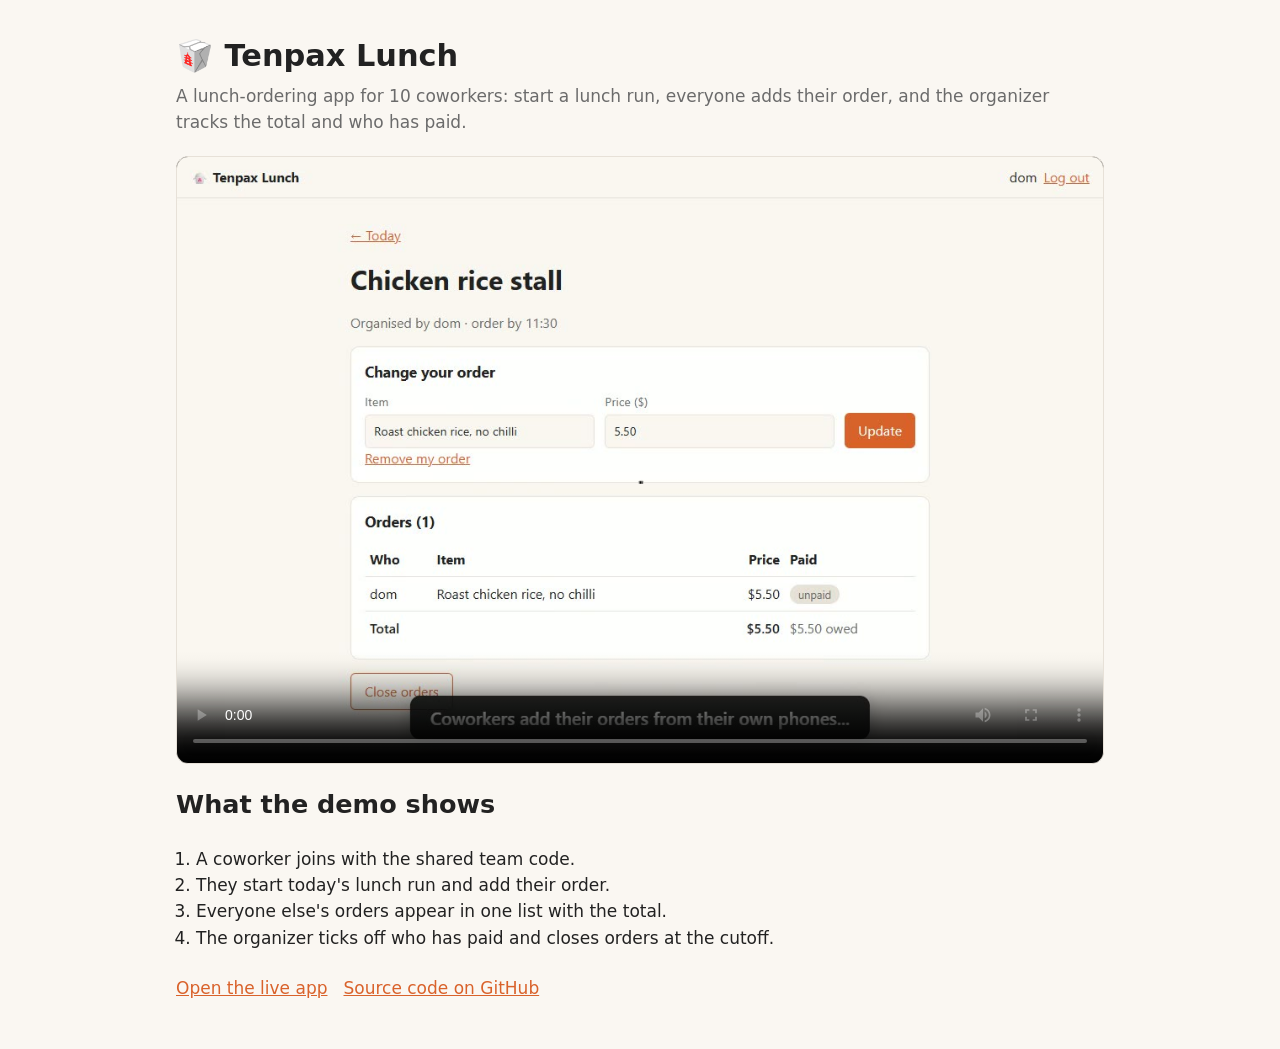
<file: docs/index.html>
<!doctype html>
<html lang="en">
<head>
  <meta charset="utf-8">
  <meta name="viewport" content="width=device-width, initial-scale=1">
  <title>Tenpax Lunch Demo</title>
  <meta name="description" content="A 48-second demo of Tenpax Lunch, a lunch-ordering app for 10 coworkers.">
  <style>
    :root { --bg: #faf7f2; --text: #222; --muted: #6b6b6b; --accent: #d9622b; --line: #e7e1d8; }
    @media (prefers-color-scheme: dark) {
      :root { --bg: #1b1a18; --text: #eee; --muted: #a19c95; --accent: #f08a50; --line: #3a3733; }
    }
    * { box-sizing: border-box; }
    body { margin: 0; font: 17px/1.55 system-ui, sans-serif; background: var(--bg); color: var(--text); }
    main { max-width: 960px; margin: 0 auto; padding: 32px 16px 48px; }
    h1 { margin: 0 0 4px; font-size: 1.9rem; }
    p { margin: 0 0 20px; color: var(--muted); }
    video { display: block; width: 100%; height: auto; border-radius: 12px; border: 1px solid var(--line); background: #000; }
    ol { padding-left: 20px; }
    a { color: var(--accent); }
    .links { display: flex; flex-wrap: wrap; gap: 16px; margin-top: 24px; }
  </style>
</head>
<body>
  <main>
    <h1>🥡 Tenpax Lunch</h1>
    <p>A lunch-ordering app for 10 coworkers: start a lunch run, everyone adds their order, and the organizer tracks the total and who has paid.</p>

    <video controls playsinline preload="metadata" poster="poster.jpg">
      <source src="demo.mp4" type="video/mp4">
      Your browser can't play this video. <a href="demo.mp4">Download it instead</a>.
    </video>

    <h2>What the demo shows</h2>
    <ol>
      <li>A coworker joins with the shared team code.</li>
      <li>They start today's lunch run and add their order.</li>
      <li>Everyone else's orders appear in one list with the total.</li>
      <li>The organizer ticks off who has paid and closes orders at the cutoff.</li>
    </ol>

    <div class="links">
      <a href="https://jonyeecoder.pythonanywhere.com">Open the live app</a>
      <a href="https://github.com/jonyeecoder/tenpax-lunch">Source code on GitHub</a>
    </div>
  </main>
</body>
</html>
</file>
